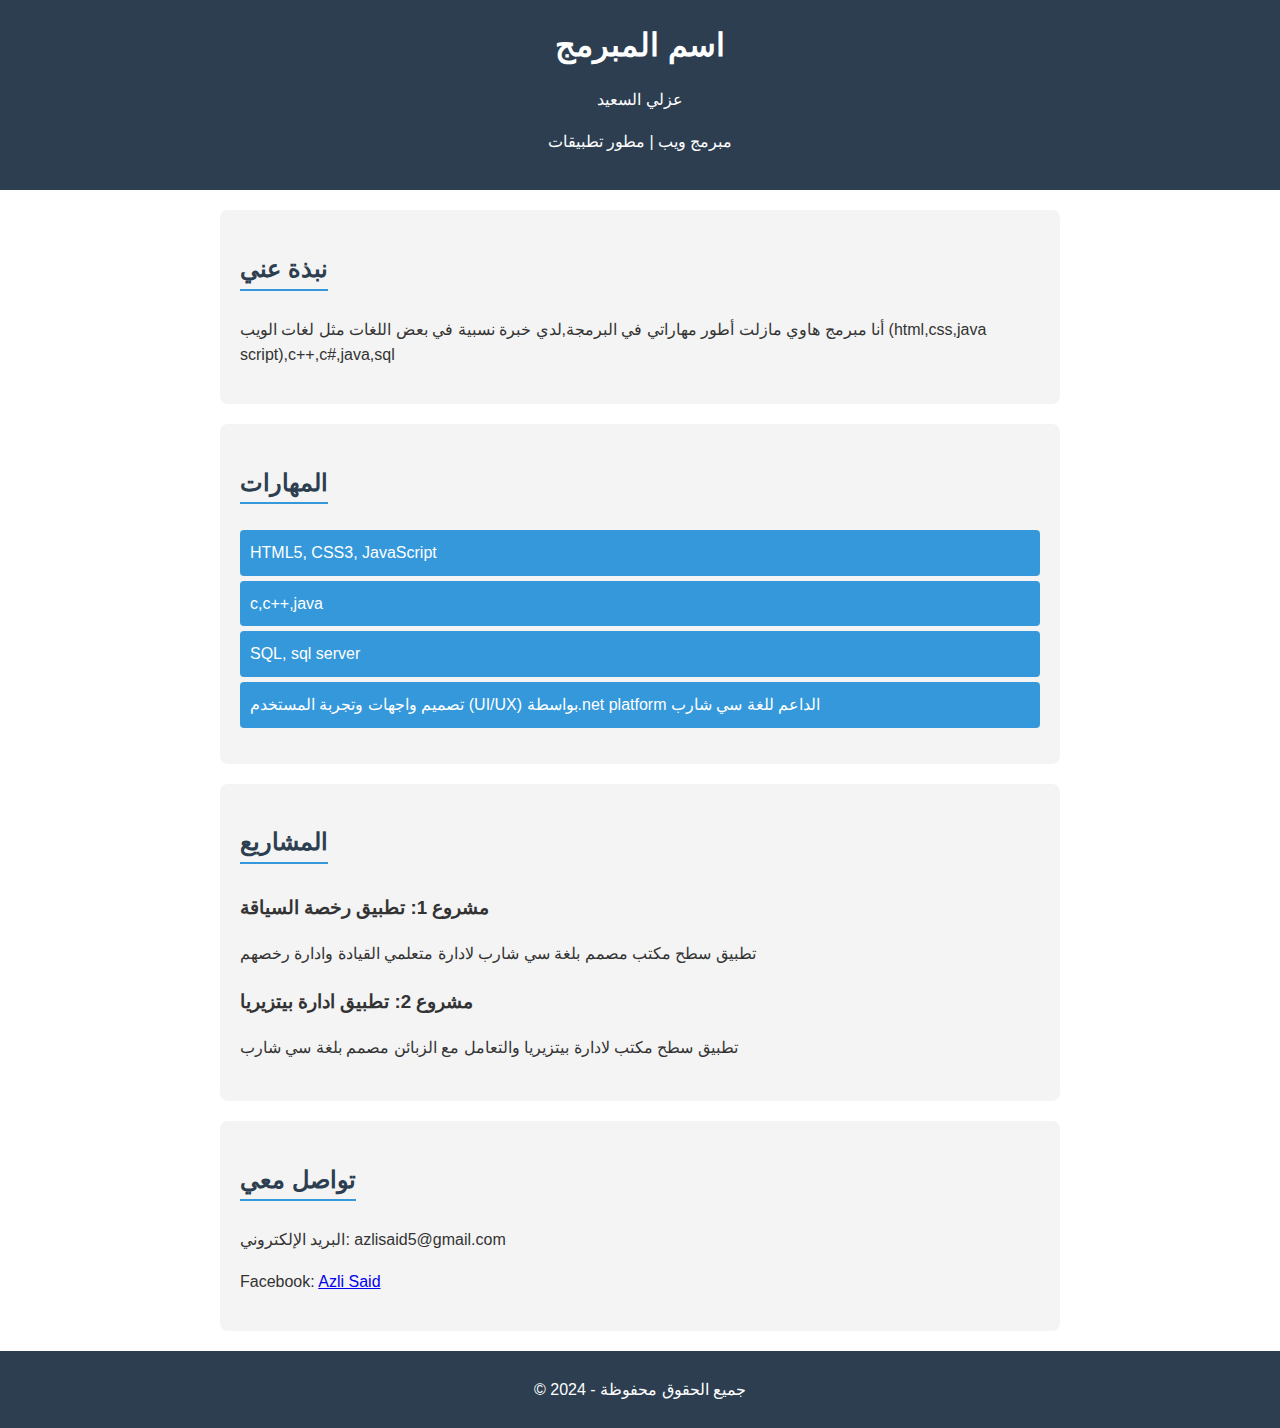
<file: index.html>
<!DOCTYPE html>
<html lang="ar">
<head>
    <meta charset="UTF-8">
    <meta name="viewport" content="width=device-width, initial-scale=1.0">
    <title>السيرة الذاتية - المبرمج</title>
    <link rel="stylesheet" href="style.css">
</head>
<body>
    <header>
        <h1>اسم المبرمج</h1>
        <p>عزلي السعيد</p>
        <p>مبرمج ويب | مطور تطبيقات </p>
    </header>

    <section id="about">
        <h2>نبذة عني</h2>
        <p>
            أنا مبرمج هاوي مازلت أطور مهاراتي في البرمجة,لدي خبرة نسبية في بعض اللغات مثل لغات الويب
            (html,css,java script),c++,c#,java,sql
        </p>
    </section>

    <section id="skills">
        <h2>المهارات</h2>
        <ul>
            <li>HTML5, CSS3, JavaScript</li>
            <li>c,c++,java</li>
            <li>SQL, sql server</li>
            <li>تصميم واجهات وتجربة المستخدم (UI/UX) بواسطة.net platform الداعم للغة سي شارب</li>
        </ul>
    </section>

    <section id="projects">
        <h2>المشاريع</h2>
        <div class="project">
            <h3>مشروع 1: تطبيق رخصة السياقة</h3>
            <p>تطبيق سطح مكتب مصمم بلغة سي شارب لادارة متعلمي القيادة وادارة رخصهم</p>
        </div>
        <div class="project">
            <h3>مشروع 2: تطبيق ادارة بيتزيريا</h3>
            <p>تطبيق سطح مكتب لادارة بيتزيريا والتعامل مع الزبائن مصمم بلغة سي شارب</p>
        </div>
    </section>

    <section id="contact">
        <h2>تواصل معي</h2>
        <p>البريد الإلكتروني: azlisaid5@gmail.com</p>
        <p>Facebook: <a href="https://www.facebook.com/said.azli.9">Azli Said</a></p>
    </section>

    <footer>
        <p>&copy; 2024 - جميع الحقوق محفوظة</p>
    </footer>
</body>
</html>
</file>
<file: style.css>
body {
    font-family: Arial, sans-serif;
    margin: 0;
    padding: 0;
    line-height: 1.6;
    color: #333;
}

header {
    background: #2c3e50;
    color: #fff;
    text-align: center;
    padding: 20px;
}

header h1 {
    margin: 0;
}

section {
    padding: 20px;
    margin: 20px auto;
    max-width: 800px;
    background: #f4f4f4;
    border-radius: 8px;
}

section h2 {
    color: #2c3e50;
    border-bottom: 2px solid #3498db;
    display: inline-block;
    margin-bottom: 10px;
}

ul {
    list-style: none;
    padding: 0;
}

ul li {
    background: #3498db;
    color: #fff;
    margin: 5px 0;
    padding: 10px;
    border-radius: 4px;
}

.project {
    margin-bottom: 20px;
}

.project a {
    color: #3498db;
    text-decoration: none;
}

footer {
    text-align: center;
    padding: 10px;
    background: #2c3e50;
    color: #fff;
}
</file>
